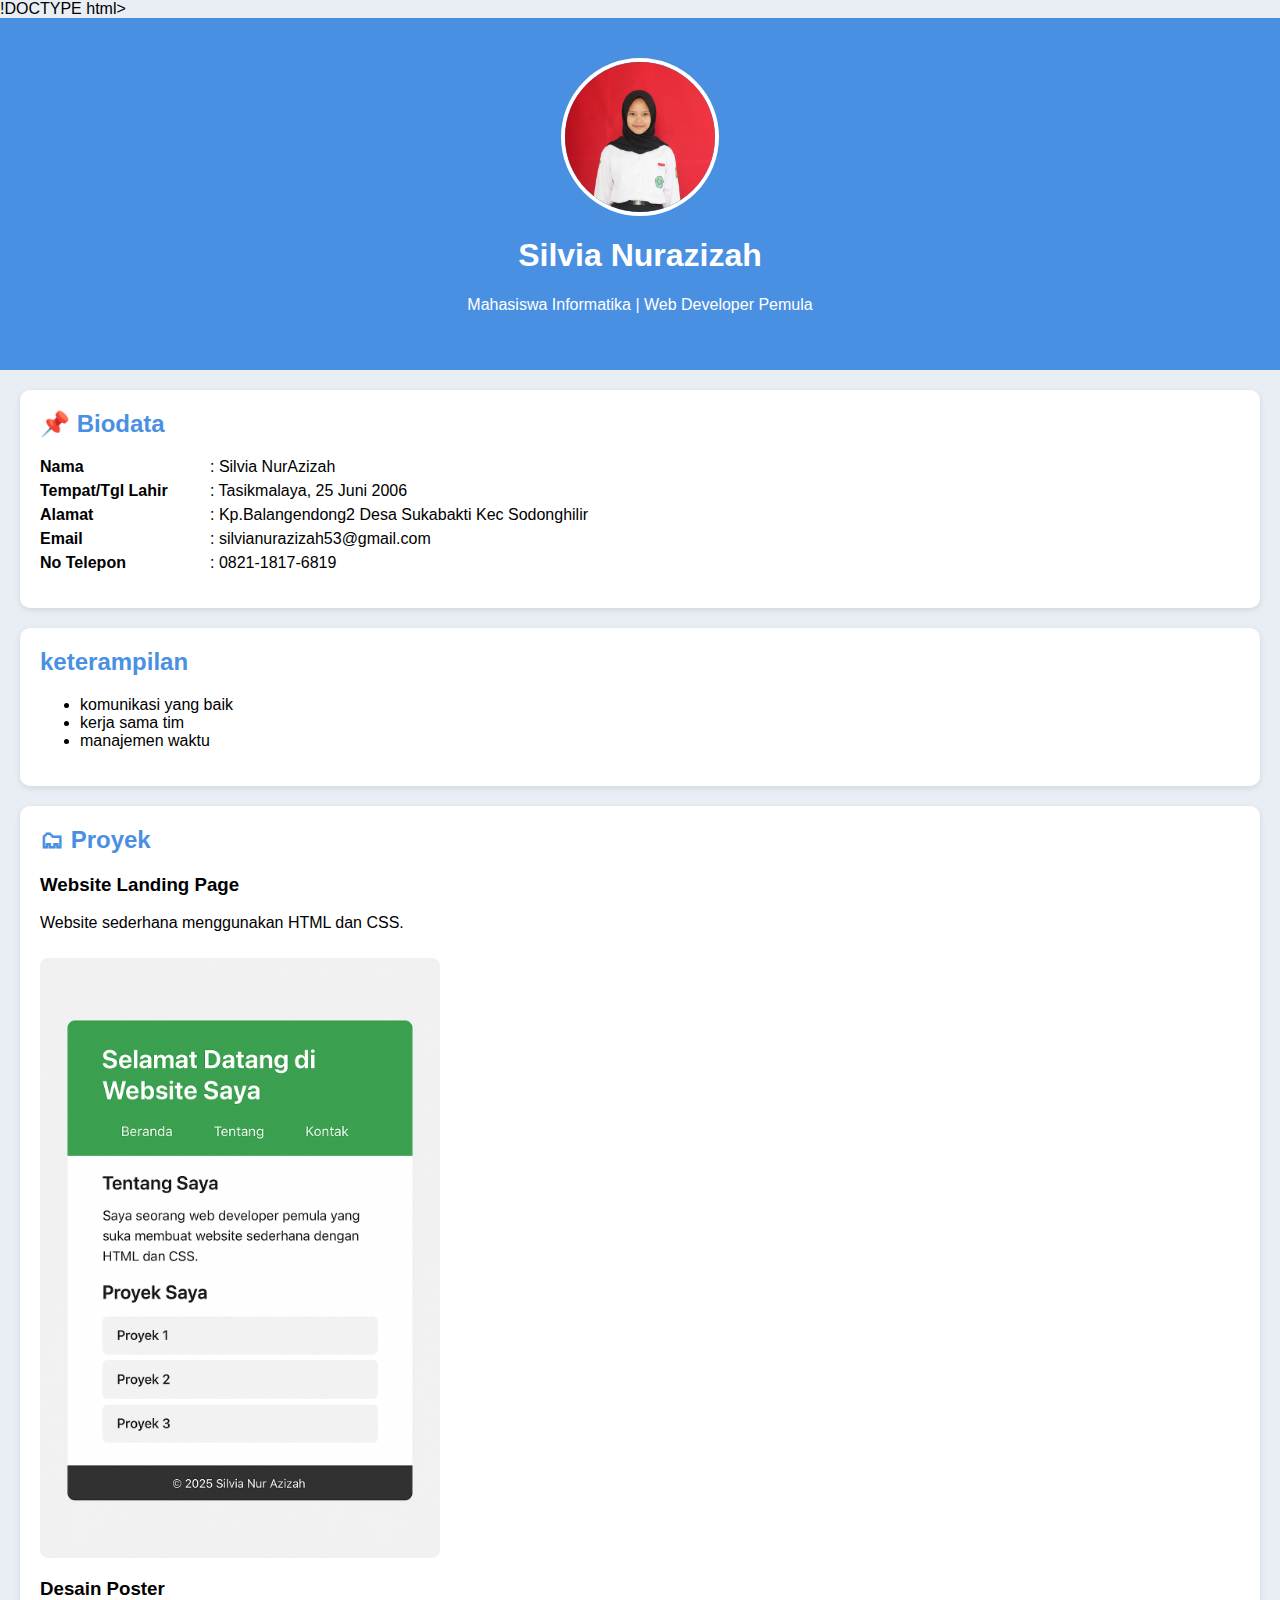
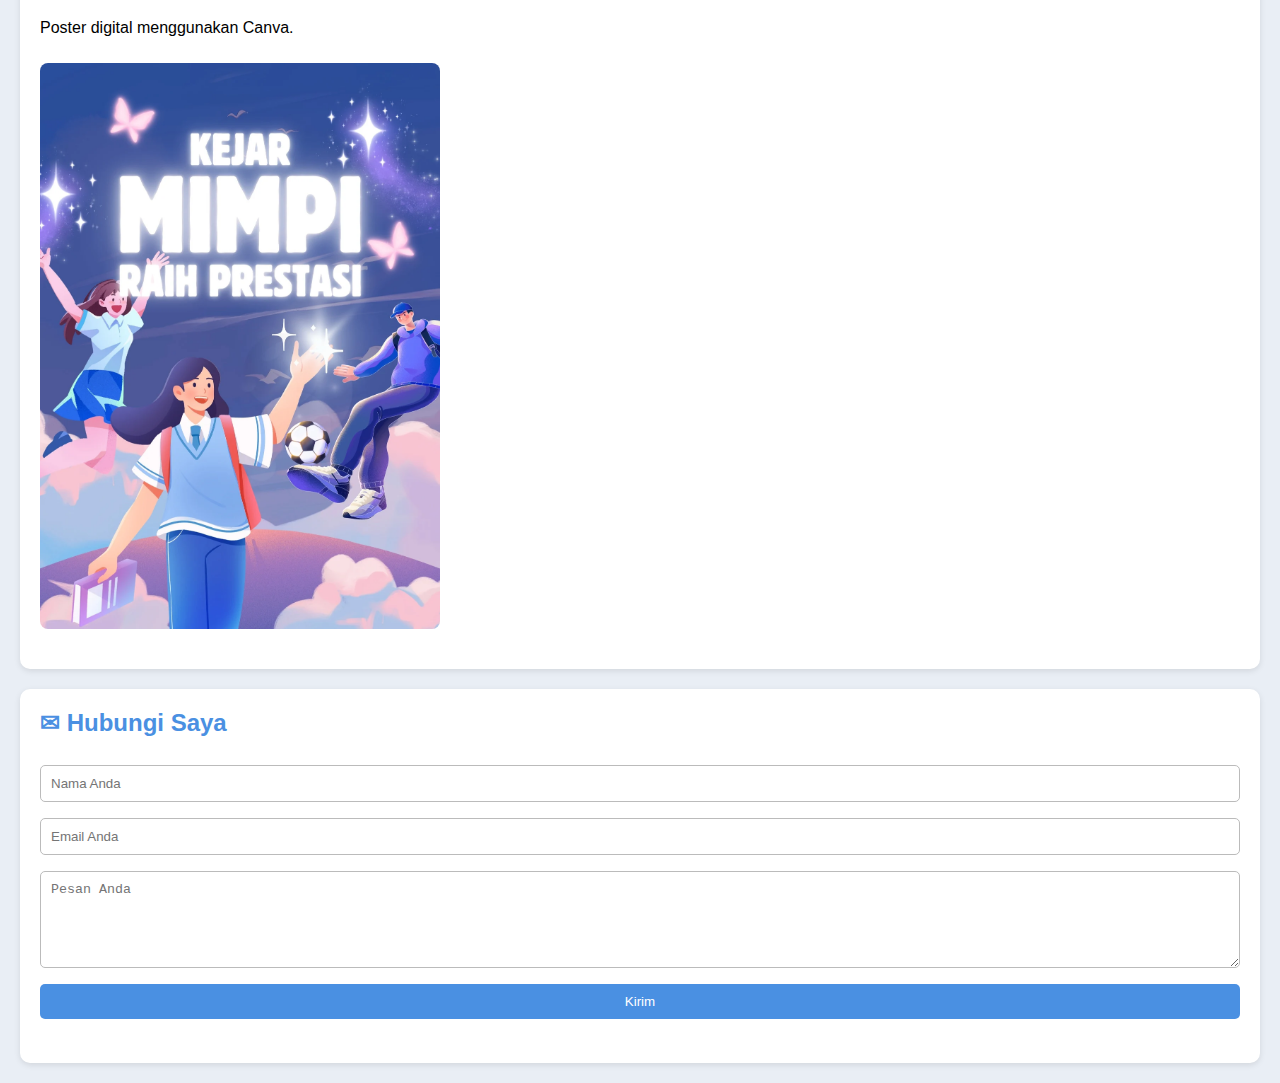
<file: index.html>
!DOCTYPE html>
<html lang="id">
<head>
    <meta charset="UTF-8">
    <meta name="viewport" content="width=device-width, initial-scale=1.0">
    <title>Portofolio Silvia</title>
    <link rel="stylesheet" href="style.css">
</head>
<body>

    <header>
        <img src="silpia.jpg" alt="Foto Silvia">
        <h1>Silvia Nurazizah</h1>
        <p>Mahasiswa Informatika | Web Developer Pemula</p>
    </header>

   <section class="biodata">
    <h2>📌 Biodata</h2>
    <ul>
        <li><span>Nama</span> : Silvia NurAzizah</li>
        <li><span>Tempat/Tgl Lahir</span> : Tasikmalaya, 25 Juni 2006</li>
        <li><span>Alamat</span>  : Kp.Balangendong2 Desa Sukabakti Kec Sodonghilir</li>
        <li><span>Email</span>  : silvianurazizah53@gmail.com</li>
        <li><span>No Telepon</span>    : 0821-1817-6819</li>
    </ul>
</section>


    <section>
        <h2>keterampilan</h2>
        <ul>
            <li>komunikasi yang baik </li>
            <li>kerja sama tim</li>
            <li>manajemen waktu</li>
            
        </ul>
    </section>

    <section>
        <h2>🗂 Proyek</h2>

        <div class="project-item">
            <h3>Website Landing Page</h3>
            <p>Website sederhana menggunakan HTML dan CSS.</p>
            <img src="website.png" alt="Contoh Proyek">
        </div>

        <div class="project-item">
            <h3>Desain Poster</h3>
            <p>Poster digital menggunakan Canva.</p>
            <img src="belajar canva" alt="Contoh Poster">
        </div>
    </section>

    <section>
        <h2>✉ Hubungi Saya</h2>
        <form>
            <input type="text" placeholder="Nama Anda" required>
            <input type="email" placeholder="Email Anda" required>
            <textarea rows="5" placeholder="Pesan Anda" required></textarea>
            <button>Kirim</button>
        </form>
    </section>

</body>
</html>
</file>
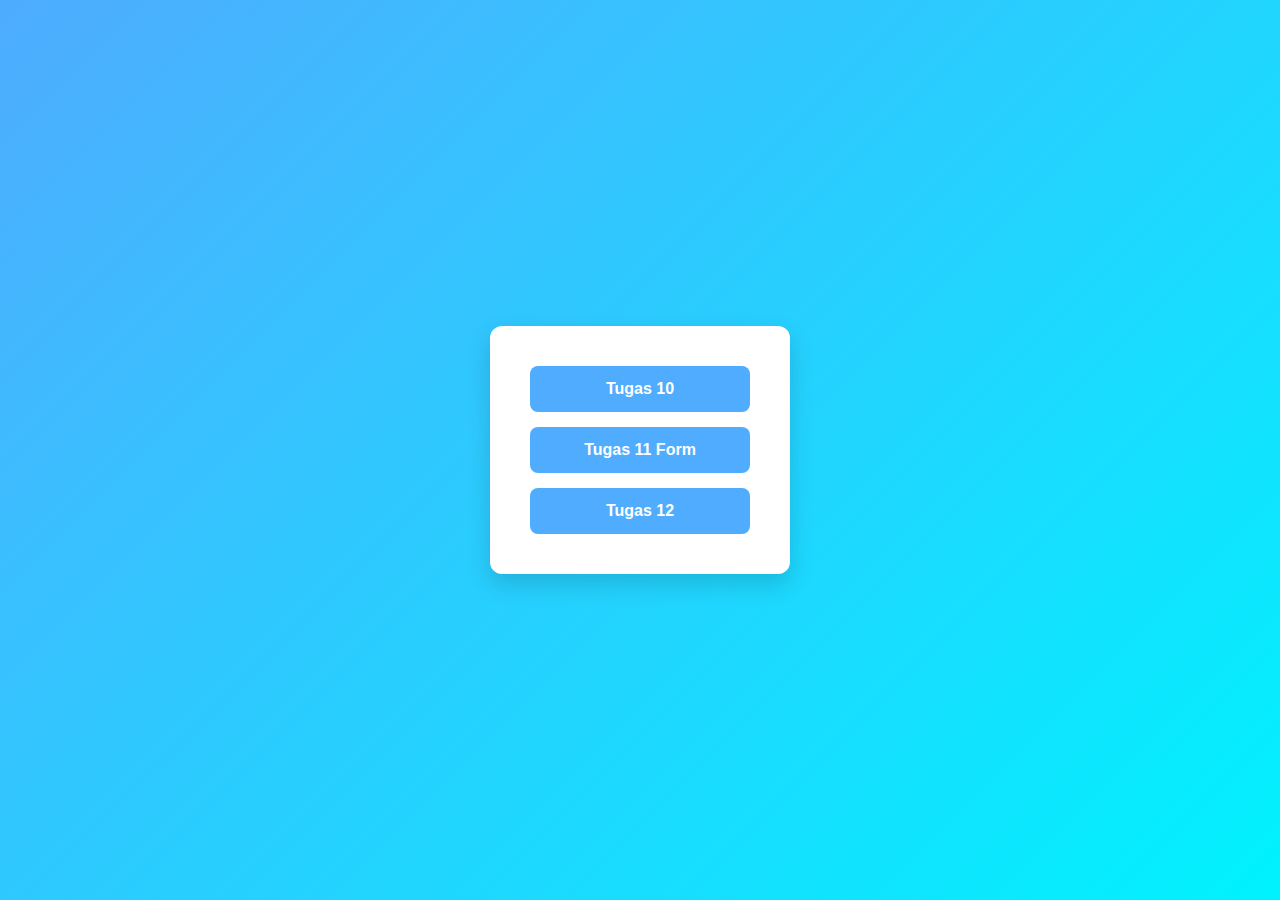
<file: kumpulan tugas/kumpulan tugas.html>
<!DOCTYPE html>
<html lang="id">

<head>
    <meta charset="UTF-8">
    <title>Daftar Tugas</title>
    <link rel="stylesheet" href="kumpulan.css">
</head>

<body>

    <div class="menu-tugas">
        <a href="/kumpulan tugas/tugas 10/tugas 10.html" class="cta-button">
            Tugas 10
        </a>



        <a href="/kumpulan tugas/tugas 11/tugas 11.html" class="cta-button">
            Tugas 11 Form
        </a>

        <a href="/kumpulan tugas/tugas 12/tugas 12.html" class="cta-button">Tugas 12 </a>
    </div>

</body>

</html>
</file>
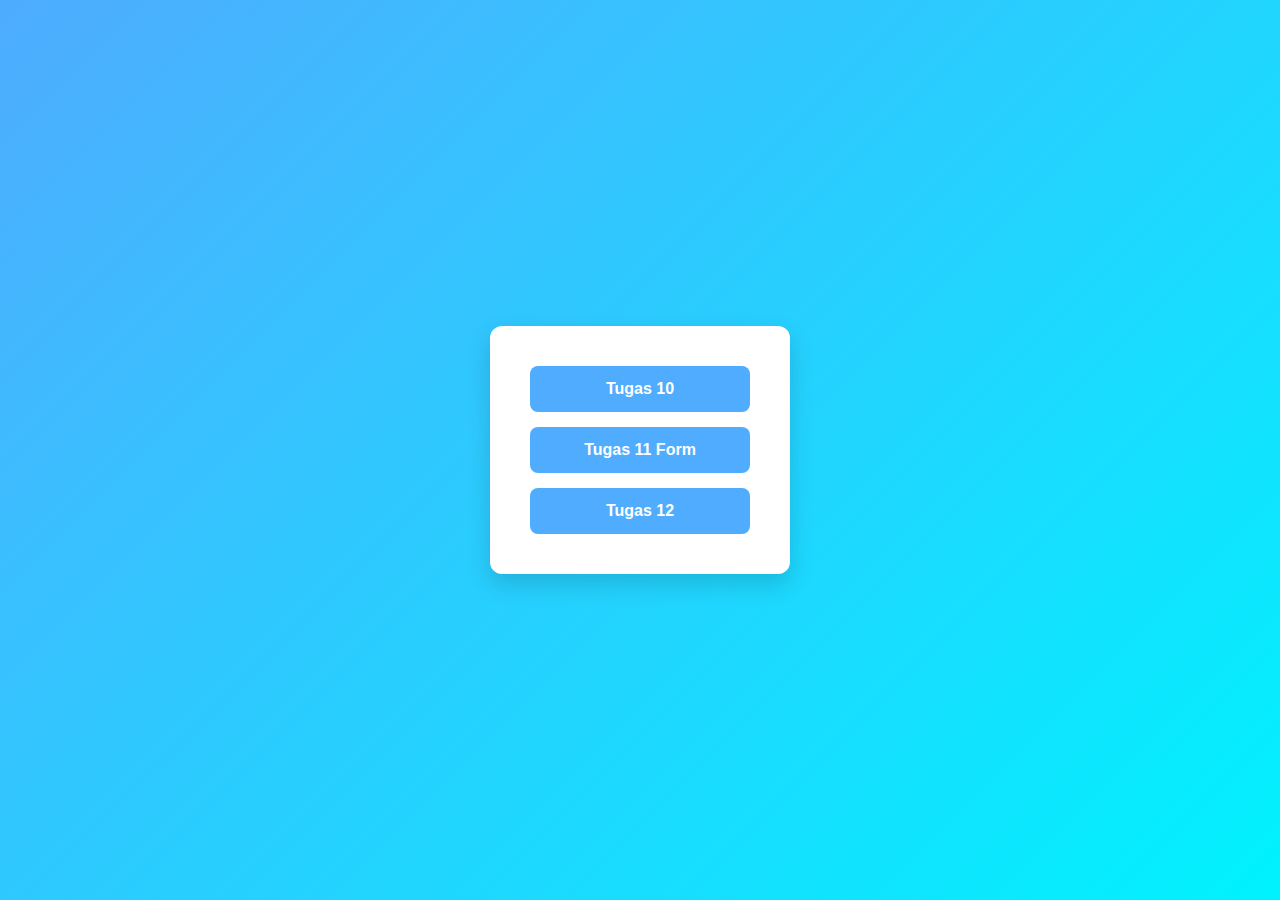
<file: Kumpulan tugas/kumpulan tugas.html>
<!DOCTYPE html>
<html lang="id">

<head>
    <meta charset="UTF-8">
    <title>Daftar Tugas</title>
    <link rel="stylesheet" href="kumpulan.css">
</head>

<body>

    <div class="menu-tugas">
        <a href="/kumpulan tugas/tugas 10/tugas 10.html" class="cta-button">
            Tugas 10
        </a>



        <a href="/kumpulan tugas/tugas 11/tugas 11.html" class="cta-button">
            Tugas 11 Form
        </a>

        <a href="/kumpulan tugas/tugas 12/tugas 12.html" class="cta-button">Tugas 12 </a>
    </div>

</body>

</html>
</file>
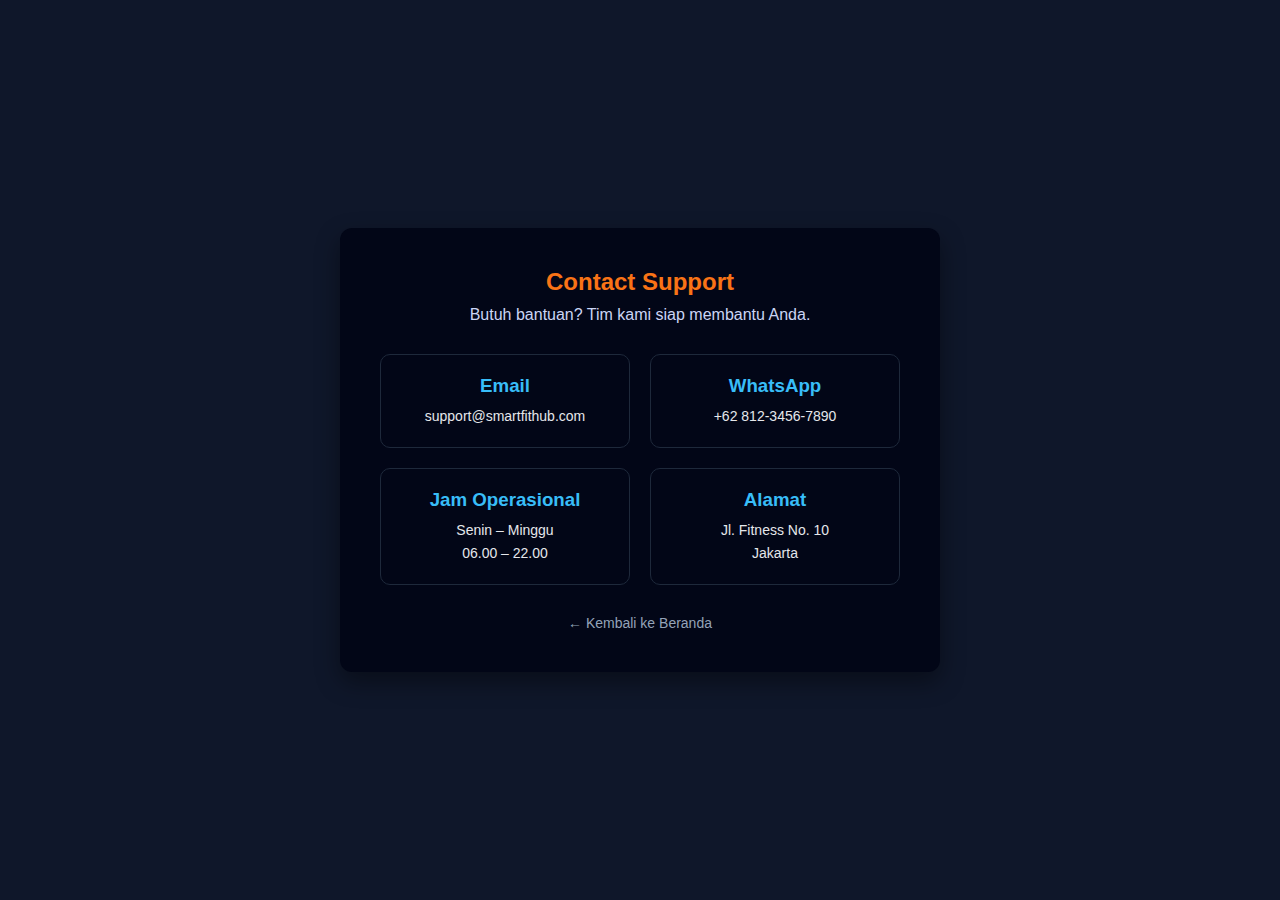
<file: uas silpia/contact.html>
<!DOCTYPE html>
<html lang="id">
<head>
    <meta charset="UTF-8">
    <meta name="viewport" content="width=device-width, initial-scale=1.0">
    <title>Contact Support</title>
    <link rel="stylesheet" href="contact.css">
</head>
<body>

<section class="contact">
    <h2>Contact Support</h2>
    <p class="subtitle">
        Butuh bantuan? Tim kami siap membantu Anda.
    </p>

    <div class="contact-box">
        <div class="item">
            <h3>Email</h3>
            <p>support@smartfithub.com</p>
        </div>

        <div class="item">
            <h3>WhatsApp</h3>
            <p>+62 812-3456-7890</p>
        </div>

        <div class="item">
            <h3>Jam Operasional</h3>
            <p>Senin – Minggu<br>06.00 – 22.00</p>
        </div>

        <div class="item">
            <h3>Alamat</h3>
            <p>Jl. Fitness No. 10<br>Jakarta</p>
        </div>
    </div>

    <a href="index.html" class="back">← Kembali ke Beranda</a>
</section>

</body>
</html>
</file>
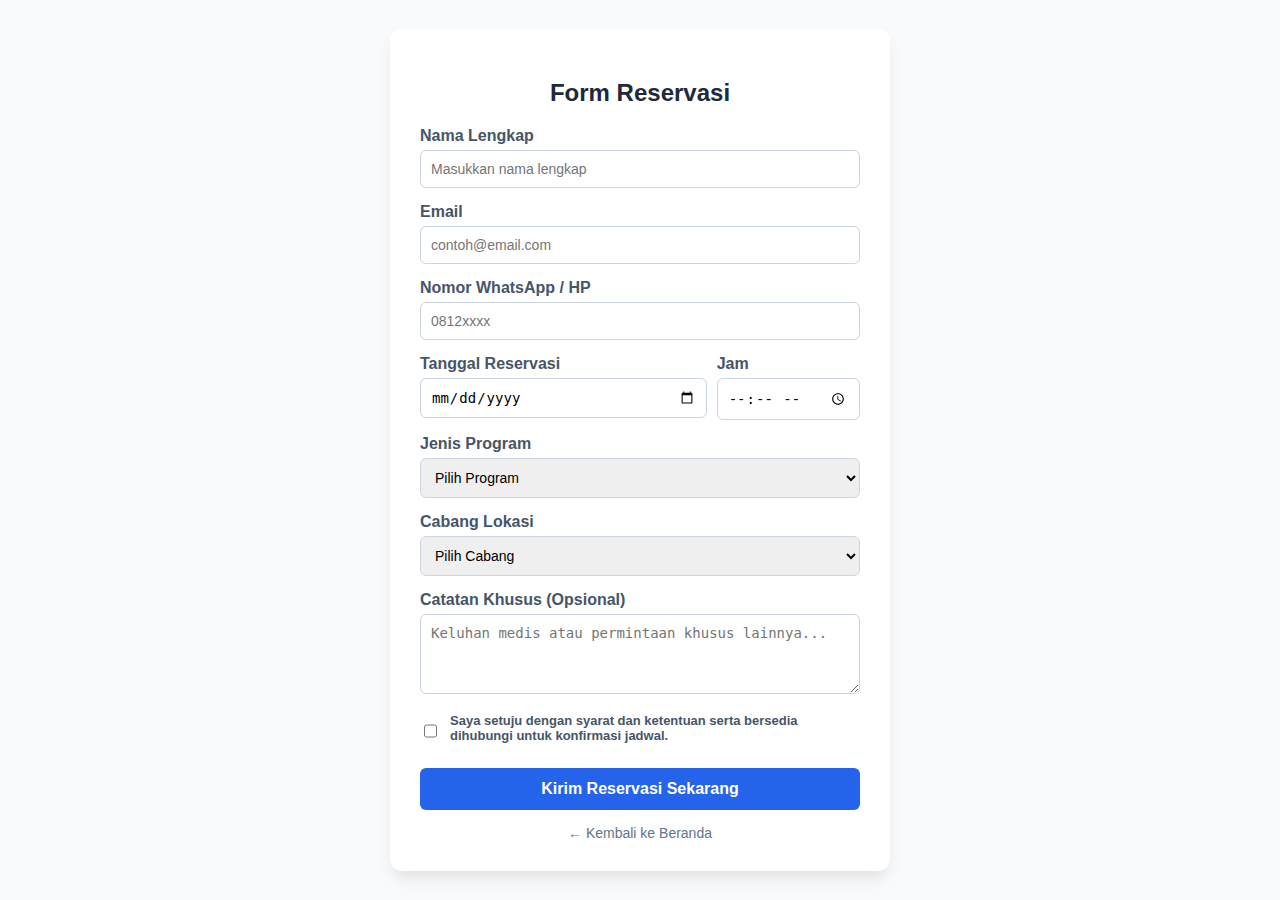
<file: uas silpia/reservasi.html>
<!DOCTYPE html>
<html lang="id">
<head>
    <meta charset="UTF-8">
    <meta name="viewport" content="width=device-width, initial-scale=1.0">
    <title>Reservasi Kelas & Trial Membership</title>
    <link rel="stylesheet" href="reservasi.css">
</head>

<body>

<div class="container">
    <h2>Form Reservasi</h2>

    <form action="#" method="POST">

        <div class="form-group">
            <label for="nama">Nama Lengkap</label>
            <input type="text" id="nama" name="nama" placeholder="Masukkan nama lengkap" required>
        </div>

        <div class="form-group">
            <label for="email">Email</label>
            <input type="email" id="email" name="email" placeholder="contoh@email.com" required>
        </div>

        <div class="form-group">
            <label for="hp">Nomor WhatsApp / HP</label>
            <input type="tel" id="hp" name="hp" placeholder="0812xxxx" required>
        </div>

        <div class="row">
            <div class="form-group flex-2">
                <label for="tanggal">Tanggal Reservasi</label>
                <input type="date" id="tanggal" name="tanggal" required>
            </div>
            <div class="form-group flex-1">
                <label for="jam">Jam</label>
                <input type="time" id="jam" name="jam" required>
            </div>
        </div>

        <div class="form-group">
            <label for="program">Jenis Program</label>
            <select id="program" name="program" required>
                <option value="" disabled selected>Pilih Program</option>
                <option value="trial">Trial Membership (Gratis)</option>
                <option value="yoga">Yoga Class</option>
                <option value="zumba">Zumba Class</option>
                <option value="muaythai">Muay Thai</option>
                <option value="personal-trainer">Personal Trainer Session</option>
            </select>
        </div>

        <div class="form-group">
            <label for="cabang">Cabang Lokasi</label>
            <select id="cabang" name="cabang" required>
                <option value="" disabled selected>Pilih Cabang</option>
                <option value="jakarta">Jakarta</option>
                <option value="bandung">Bandung</option>
                <option value="surabaya">Surabaya</option>
                <option value="bali">Bali</option>
            </select>
        </div>

        <div class="form-group">
            <label for="catatan">Catatan Khusus (Opsional)</label>
            <textarea id="catatan" name="catatan"
                placeholder="Keluhan medis atau permintaan khusus lainnya..."></textarea>
        </div>

        <div class="checkbox-group">
            <input type="checkbox" id="konfirmasi" name="konfirmasi" required>
            <label for="konfirmasi">
                Saya setuju dengan syarat dan ketentuan serta bersedia dihubungi untuk konfirmasi jadwal.
            </label>
        </div>

        <button type="submit">Kirim Reservasi Sekarang</button>

        <a href="index.html" class="back-link">← Kembali ke Beranda</a>

    </form>
</div>

</body>
</html>
</file>
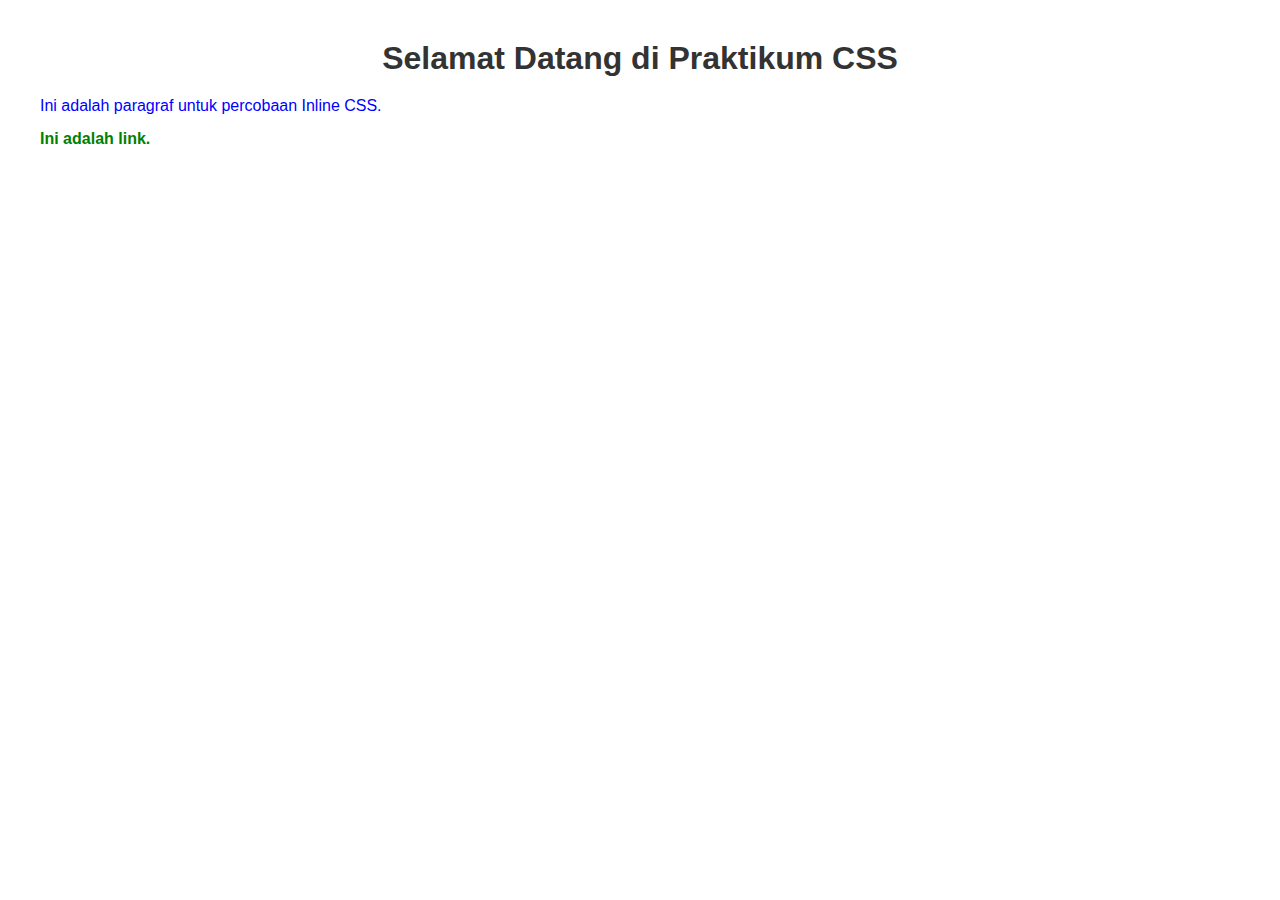
<file: kumpulan tugas/tugas 10/1.html>
<!DOCTYPE html>
<html lang="id">
<head>
    <meta charset="UTF-8">
    <meta name="viewport" content="width=device-width, initial-scale=1.0">
    <title>Sesi 1: The Cascade</title>
     <style> body { background-color: #f0f0f0; } </style> 
     <link rel="stylesheet" href="1.css"> 
</head>
<body>
    <h1>Selamat Datang di Praktikum CSS</h1>
    <p style="color: blue;">Ini adalah paragraf untuk percobaan Inline CSS.</p>
    <a href="#">Ini adalah link.</a>
</body>
</html>
</file>
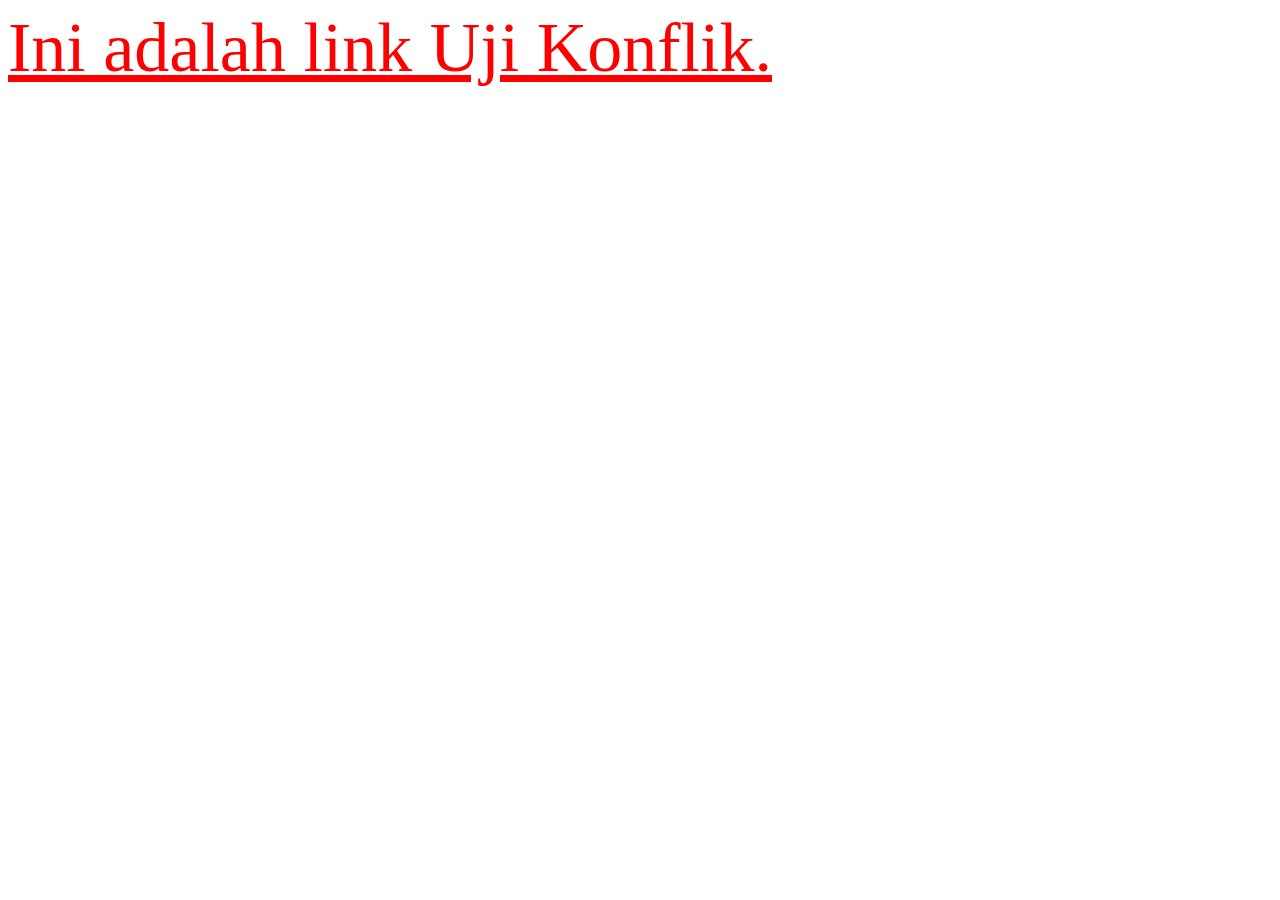
<file: kumpulan tugas/tugas 10/2.html>
<!DOCTYPE html>
<html lang="en">

<head>
    <meta charset="UTF-8">
    <meta name="viewport" content="width=device-width, initial-scale=1.0">
    <link rel="stylesheet" href="2.css">

    <style>
        a {
            color: purple;
            color: red !important;
            font-size: 70px;
        }
    </style>

    <title>Document</title>
</head>

<body>
    <!-- explorasi prioritas -->
    <a href="#" style="color: black;">Ini adalah link Uji Konflik.</a>

</body>

</html>
</file>
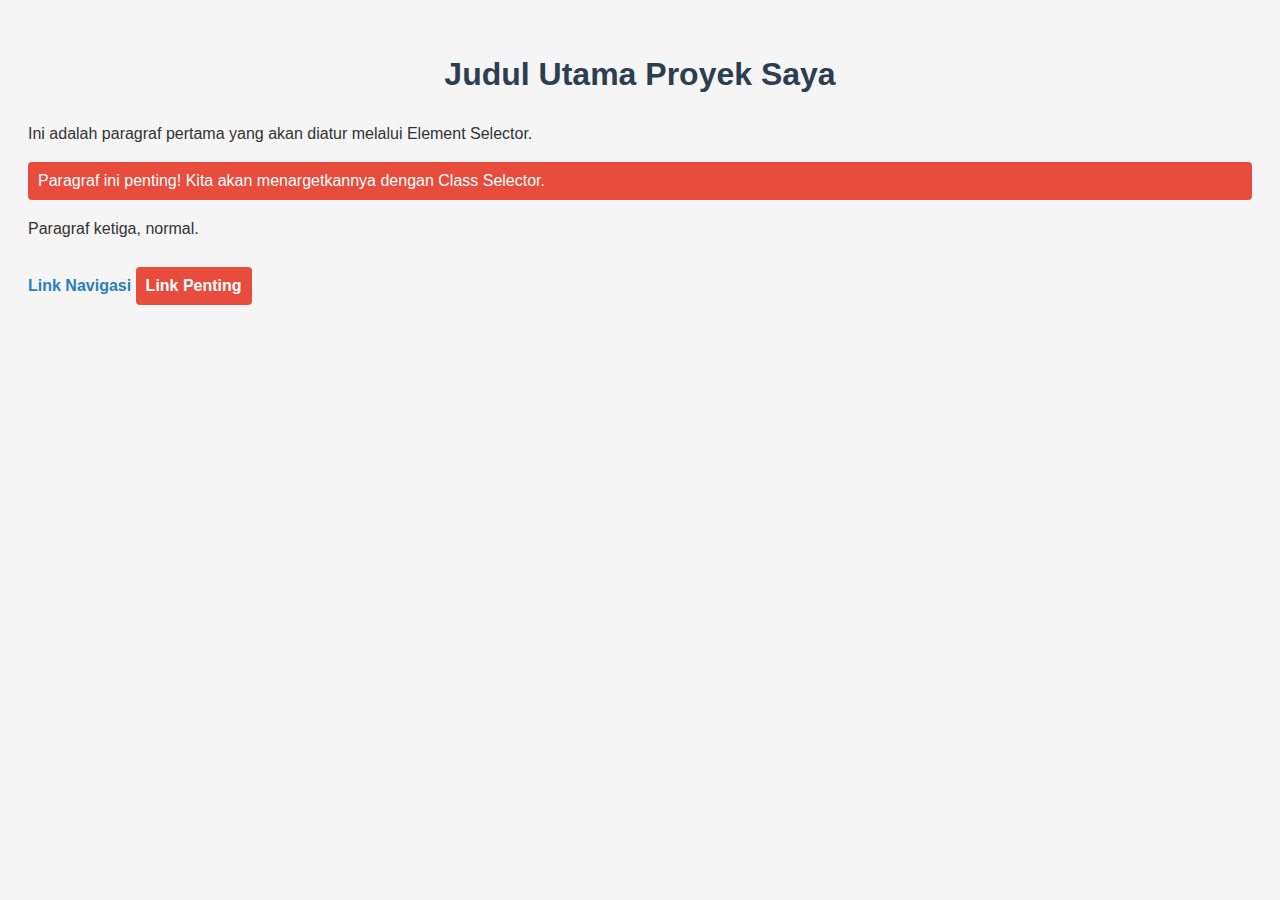
<file: kumpulan tugas/tugas 10/3.html>
<!DOCTYPE html>
<html lang="en">

<head>
    <meta charset="UTF-8">
    <meta name="viewport" content="width=device-width, initial-scale=1.0">
    <link rel="stylesheet" href="3.css">
    <title>Document</title>
    <link rel="stylesheet" href="3.css">
</head>

<body>
    <!-- Selector dan Properti Teks Dasar -->
    <h1 id="main-title">Judul Utama Proyek Saya</h1>
    <p>Ini adalah paragraf pertama yang akan diatur melalui Element Selector.</p>
    <p class="highlight">Paragraf ini penting! Kita akan menargetkannya dengan Class Selector.</p>
    <p>Paragraf ketiga, normal.</p>
    <a href="#">Link Navigasi</a>
    <a href="#" class="highlight">Link Penting</a>
</body>

</html>
</file>
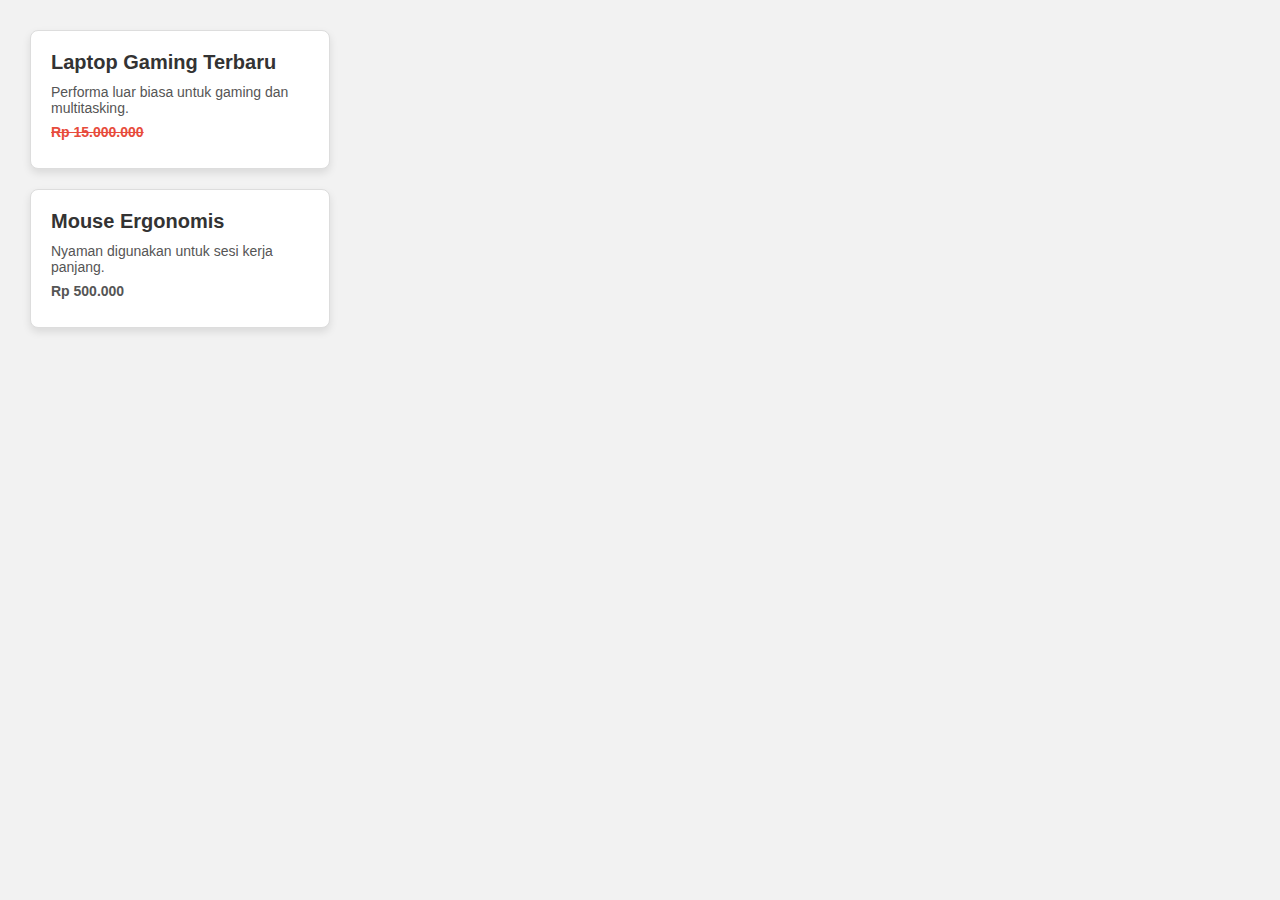
<file: kumpulan tugas/tugas 10/4.html>
<!DOCTYPE html>
<html lang="en">

<head>
    <meta charset="UTF-8">
    <meta name="viewport" content="width=device-width, initial-scale=1.0">
    <link rel="stylesheet" href="4.css">
    <title>Document</title>
</head>

<body>
    <div class="product-card">
        <h2>Laptop Gaming Terbaru</h2>
        <p>Performa luar biasa untuk gaming dan multitasking.</p>
        <p class="price" id="diskon">Rp 15.000.000</p>
    </div>
    <div class="product-card">
        <h2>Mouse Ergonomis</h2>
        <p>Nyaman digunakan untuk sesi kerja panjang.</p>
        <p class="price">Rp 500.000</p>
    </div>

</body>

</html>
</file>
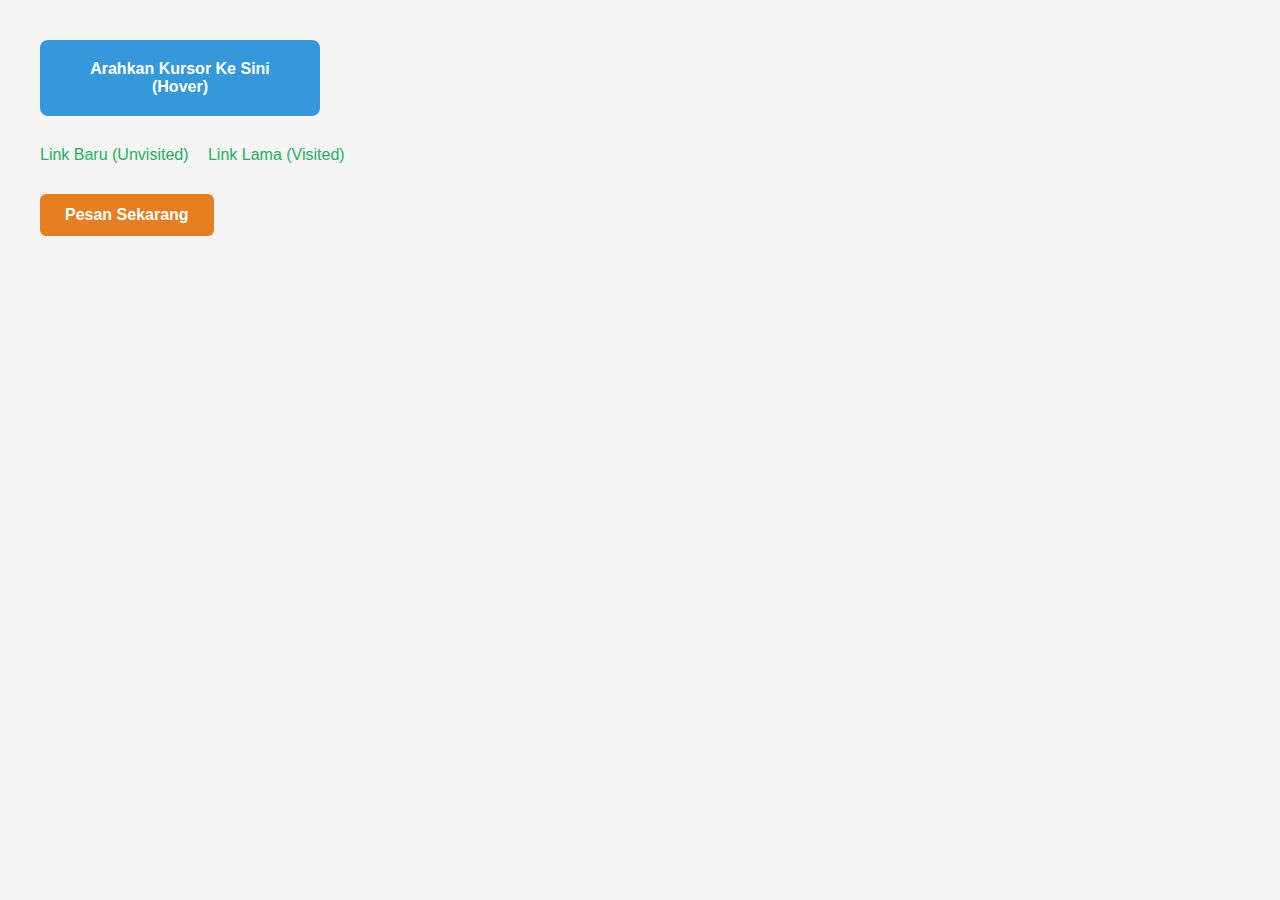
<file: kumpulan tugas/tugas 10/6.html>
<!DOCTYPE html>
<html lang="en">

<head>
    <meta charset="UTF-8">
    <meta name="viewport" content="width=device-width, initial-scale=1.0">
    <link rel="stylesheet" href="6.css">
    <title>Document</title>
</head>

<body>
    <div class="interaktif-box">Arahkan Kursor Ke Sini (Hover)</div>
    <div class="link-container">
        <a href="https://example.com/new" class="nav-link">Link Baru (Unvisited)</a>
        <a href="#" class="nav-link">Link Lama (Visited)</a>
    </div>
    <button class="cta-button">Pesan Sekarang</button>


</body>

</html>
</file>
<file: uas silpia/contact.css>
* {
    margin: 0;
    padding: 0;
    box-sizing: border-box;
    font-family: Arial, sans-serif;
}

body {
    background: #0f172a;
    color: white;
    min-height: 100vh;
    display: flex;
    justify-content: center;
    align-items: center;
}

.contact {
    background: #020617;
    padding: 40px;
    border-radius: 12px;
    width: 100%;
    max-width: 600px;
    text-align: center;
    box-shadow: 0 10px 25px rgba(0,0,0,0.4);
}

.contact h2 {
    color: #f97316;
    margin-bottom: 10px;
}

.subtitle {
    color: #cbd5f5;
    margin-bottom: 30px;
}

.contact-box {
    display: grid;
    grid-template-columns: repeat(auto-fit, minmax(220px, 1fr));
    gap: 20px;
}

.item {
    background: #020617;
    border: 1px solid #1e293b;
    padding: 20px;
    border-radius: 10px;
}

.item h3 {
    color: #38bdf8;
    margin-bottom: 8px;
}

.item p {
    font-size: 14px;
    color: #e5e7eb;
    line-height: 1.6;
}

.back {
    display: inline-block;
    margin-top: 30px;
    text-decoration: none;
    color: #94a3b8;
    font-size: 14px;
}

.back:hover {
    color: #f97316;
}
</file>
<file: uas silpia/reservasi.css>
:root {
    --primary-color: #2563eb;
    --secondary-color: #64748b;
    --bg-color: #f8fafc;
}

* {
    box-sizing: border-box;
}

body {
    font-family: 'Segoe UI', Tahoma, Geneva, Verdana, sans-serif;
    background-color: var(--bg-color);
    min-height: 100vh;
    margin: 0;
    padding: 20px;

    display: flex;
    justify-content: center;
    align-items: center;
}

/* CONTAINER */
.container {
    background: white;
    padding: 30px;
    border-radius: 12px;
    box-shadow: 0 10px 15px -3px rgba(0,0,0,0.1);
    width: 100%;
    max-width: 500px;
}

/* TITLE */
h2 {
    text-align: center;
    color: #1e293b;
    margin-bottom: 20px;
}

/* FORM */
.form-group {
    margin-bottom: 15px;
}

label {
    display: block;
    margin-bottom: 5px;
    font-weight: 600;
    color: #475569;
}

input,
select,
textarea {
    width: 100%;
    padding: 10px;
    border: 1px solid #cbd5e1;
    border-radius: 6px;
    font-size: 14px;
}

textarea {
    resize: vertical;
    min-height: 80px;
}

/* ROW */
.row {
    display: flex;
    gap: 10px;
}

.flex-2 {
    flex: 2;
}

.flex-1 {
    flex: 1;
}

/* CHECKBOX */
.checkbox-group {
    display: flex;
    gap: 10px;
    margin-top: 10px;
    font-size: 13px;
}

.checkbox-group input {
    width: auto;
    margin-top: 4px;
}

/* BUTTON */
button {
    width: 100%;
    padding: 12px;
    background-color: var(--primary-color);
    color: white;
    border: none;
    border-radius: 6px;
    font-size: 16px;
    font-weight: bold;
    cursor: pointer;
    margin-top: 20px;
}

button:hover {
    background-color: #1d4ed8;
}

/* BACK LINK */
.back-link {
    display: block;
    text-align: center;
    margin-top: 15px;
    color: var(--secondary-color);
    text-decoration: none;
    font-size: 14px;
}
</file>
<file: kumpulan tugas/tugas 10/2.css>
a {
    color: green;
}
</file>
<file: kumpulan tugas/tugas 10/3.css>
/* Element Selector */
body {
    font-family: Arial, Helvetica, sans-serif;
    line-height: 1.6;
    padding: 20px;
    background-color: #f5f5f5;
}

p {
    color: #333;
    font-size: 16px;
}

/* ID Selector */
#main-title {
    color: #2c3e50;
    text-align: center;
    font-size: 32px;
    margin-bottom: 20px;
}

/* Class Selector */
.highlight {
    color: #ffffff;
    background-color: #e74c3c;
    padding: 6px 10px;
    border-radius: 4px;
}

/* Element Selector untuk link */
a {
    display: inline-block;
    margin-top: 10px;
    color: #2980b9;
    text-decoration: none;
    font-weight: bold;
}

a:hover {
    text-decoration: underline;
}
</file>
<file: style.css>
/* Reset */
body {
    margin: 0;
    padding: 0;
    font-family: Arial, sans-serif;
    background: #e9eef5;
}

/* Navbar */
.navbar {
    background: #4a90e2;
    padding: 12px 0;
    position: sticky;
    top: 0;
    z-index: 100;
}

.navbar ul {
    list-style: none;
    display: flex;
    justify-content: center;
    gap: 25px;
    margin: 0;
    padding: 0;
}

.navbar a {
    color: white;
    text-decoration: none;
    font-weight: bold;
}

.navbar a:hover {
    text-decoration: underline;
}

/* Header */
header {
    text-align: center;
    background: #4a90e2;
    color: #fff;
    padding: 40px 20px;
}

header img {
    width: 150px;
    height: 150px;
    object-fit: cover;
    border-radius: 50%;
    border: 4px solid #fff;
}

/* Section */
section {
    background: #fff;
    margin: 20px;
    padding: 20px;
    border-radius: 10px;
    box-shadow: 0 2px 6px rgba(0,0,0,0.1);
}

h2 {
    margin-top: 0;
    color: #4a90e2;
}

/* Biodata */
.biodata ul {
    list-style: none;
    padding: 0;
}

.biodata li {
    display: flex;
    gap: 10px;
    margin-bottom: 6px;
}

.biodata li span {
    width: 160px;
    font-weight: bold;
}

/* Proyek */
.project-item {
    margin-bottom: 20px;
}

.project-item img {
    width: 100%;
    max-width: 400px;
    margin-top: 10px;
    border-radius: 8px;
}

/* Form */
form input,
form textarea,
form button {
    width: 100%;
    padding: 10px;
    margin: 8px 0;
    border-radius: 5px;
    border: 1px solid #bbb;
}

form button {
    background: #4a90e2;
    color: white;
    border: none;
    cursor: pointer;
}

form button:hover {
    background: #2f6bbd;
}
</file>
<file: kumpulan tugas/kumpulan.css>
/* Reset dasar */
* {
  margin: 0;
  padding: 0;
  box-sizing: border-box;
  font-family: Arial, Helvetica, sans-serif;
}

/* Body */
body {
  min-height: 100vh;
  background: linear-gradient(135deg, #4facfe, #00f2fe);
  display: flex;
  justify-content: center;
  align-items: center;
}

/* Container menu */
.menu-tugas {
  background-color: #ffffff;
  padding: 40px;
  border-radius: 12px;
  box-shadow: 0 10px 25px rgba(0, 0, 0, 0.15);
  display: flex;
  flex-direction: column;
  gap: 15px;
  width: 300px;
  text-align: center;
}

/* Tombol tugas */
.cta-button {
  text-decoration: none;
  padding: 14px;
  background-color: #4facfe;
  color: #ffffff;
  font-weight: bold;
  border-radius: 8px;
  transition: all 0.3s ease;
}

/* Hover effect */
.cta-button:hover {
  background-color: #0078d4;
  transform: translateY(-3px);
  box-shadow: 0 6px 15px rgba(0, 0, 0, 0.2);
}

/* Aktif diklik */
.cta-button:active {
  transform: scale(0.97);
}
</file>
<file: Kumpulan tugas/kumpulan.css>
/* Reset dasar */
* {
  margin: 0;
  padding: 0;
  box-sizing: border-box;
  font-family: Arial, Helvetica, sans-serif;
}

/* Body */
body {
  min-height: 100vh;
  background: linear-gradient(135deg, #4facfe, #00f2fe);
  display: flex;
  justify-content: center;
  align-items: center;
}

/* Container menu */
.menu-tugas {
  background-color: #ffffff;
  padding: 40px;
  border-radius: 12px;
  box-shadow: 0 10px 25px rgba(0, 0, 0, 0.15);
  display: flex;
  flex-direction: column;
  gap: 15px;
  width: 300px;
  text-align: center;
}

/* Tombol tugas */
.cta-button {
  text-decoration: none;
  padding: 14px;
  background-color: #4facfe;
  color: #ffffff;
  font-weight: bold;
  border-radius: 8px;
  transition: all 0.3s ease;
}

/* Hover effect */
.cta-button:hover {
  background-color: #0078d4;
  transform: translateY(-3px);
  box-shadow: 0 6px 15px rgba(0, 0, 0, 0.2);
}

/* Aktif diklik */
.cta-button:active {
  transform: scale(0.97);
}
</file>
<file: kumpulan tugas/tugas 10/1.css>
/* Reset sederhana */
* {
    margin: 0;
    padding: 0;
    box-sizing: border-box;
}

/* Style body */
body {
    font-family: Arial, Helvetica, sans-serif;
    background-color: #ffffff; /* Akan kalah oleh internal CSS */
    padding: 40px;
}

/* Style heading */
h1 {
    color: #333;
    margin-bottom: 20px;
    text-align: center;
}

/* Style paragraf */
p {
    color: red; /* Akan kalah oleh inline CSS */
    font-size: 16px;
    margin-bottom: 15px;
}

/* Style link */
a {
    color: green;
    text-decoration: none;
    font-weight: bold;
}

/* Efek hover link */
a:hover {
    color: darkgreen;
    text-decoration: underline;
}
</file>
<file: kumpulan tugas/tugas 10/4.css>
/* Reset sederhana */
* {
    margin: 0;
    padding: 0;
    box-sizing: border-box;
}

/* Body */
body {
    font-family: Arial, Helvetica, sans-serif;
    background-color: #f2f2f2;
    padding: 30px;
}

/* Card produk (Class Selector) */
.product-card {
    background-color: #ffffff;
    border: 1px solid #ddd;
    border-radius: 8px;
    padding: 20px;
    width: 300px;
    margin-bottom: 20px;
    box-shadow: 0 4px 8px rgba(0, 0, 0, 0.1);
}

/* Judul produk */
.product-card h2 {
    font-size: 20px;
    margin-bottom: 10px;
    color: #333;
}

/* Deskripsi */
.product-card p {
    font-size: 14px;
    color: #555;
    margin-bottom: 8px;
}

/* Harga (Class Selector) */
.price {
    font-size: 18px;
    font-weight: bold;
    color: #27ae60;
}

/* Harga diskon (ID Selector – prioritas lebih tinggi) */
#diskon {
    color: #e74c3c;
    text-decoration: line-through;
}
</file>
<file: kumpulan tugas/tugas 10/6.css>
/* Reset dasar */
* {
    margin: 0;
    padding: 0;
    box-sizing: border-box;
}

/* Body */
body {
    font-family: Arial, Helvetica, sans-serif;
    background-color: #f5f5f5;
    padding: 40px;
}

/* Box interaktif */
.interaktif-box {
    width: 280px;
    padding: 20px;
    margin-bottom: 30px;
    background-color: #3498db;
    color: white;
    text-align: center;
    border-radius: 8px;
    font-weight: bold;
    transition: all 0.3s ease;
    cursor: pointer;
}

/* Hover */
.interaktif-box:hover {
    background-color: #2980b9;
    transform: scale(1.05);
}

/* Container link */
.link-container {
    margin-bottom: 30px;
}

/* Link dasar */
.nav-link {
    display: inline-block;
    margin-right: 15px;
    font-size: 16px;
    text-decoration: none;
    color: #2c3e50;
    transition: color 0.3s;
}

/* Link belum dikunjungi */
.nav-link:link {
    color: #27ae60;
}

/* Link sudah dikunjungi */
.nav-link:visited {
    color: #8e44ad;
}

/* Hover link */
.nav-link:hover {
    text-decoration: underline;
}

/* Tombol CTA */
.cta-button {
    padding: 12px 25px;
    font-size: 16px;
    font-weight: bold;
    border: none;
    border-radius: 6px;
    background-color: #e67e22;
    color: white;
    cursor: pointer;
    transition: background-color 0.3s, transform 0.2s;
}

/* Hover & Active button */
.cta-button:hover {
    background-color: #d35400;
}

.cta-button:active {
    transform: scale(0.95);
}
</file>
